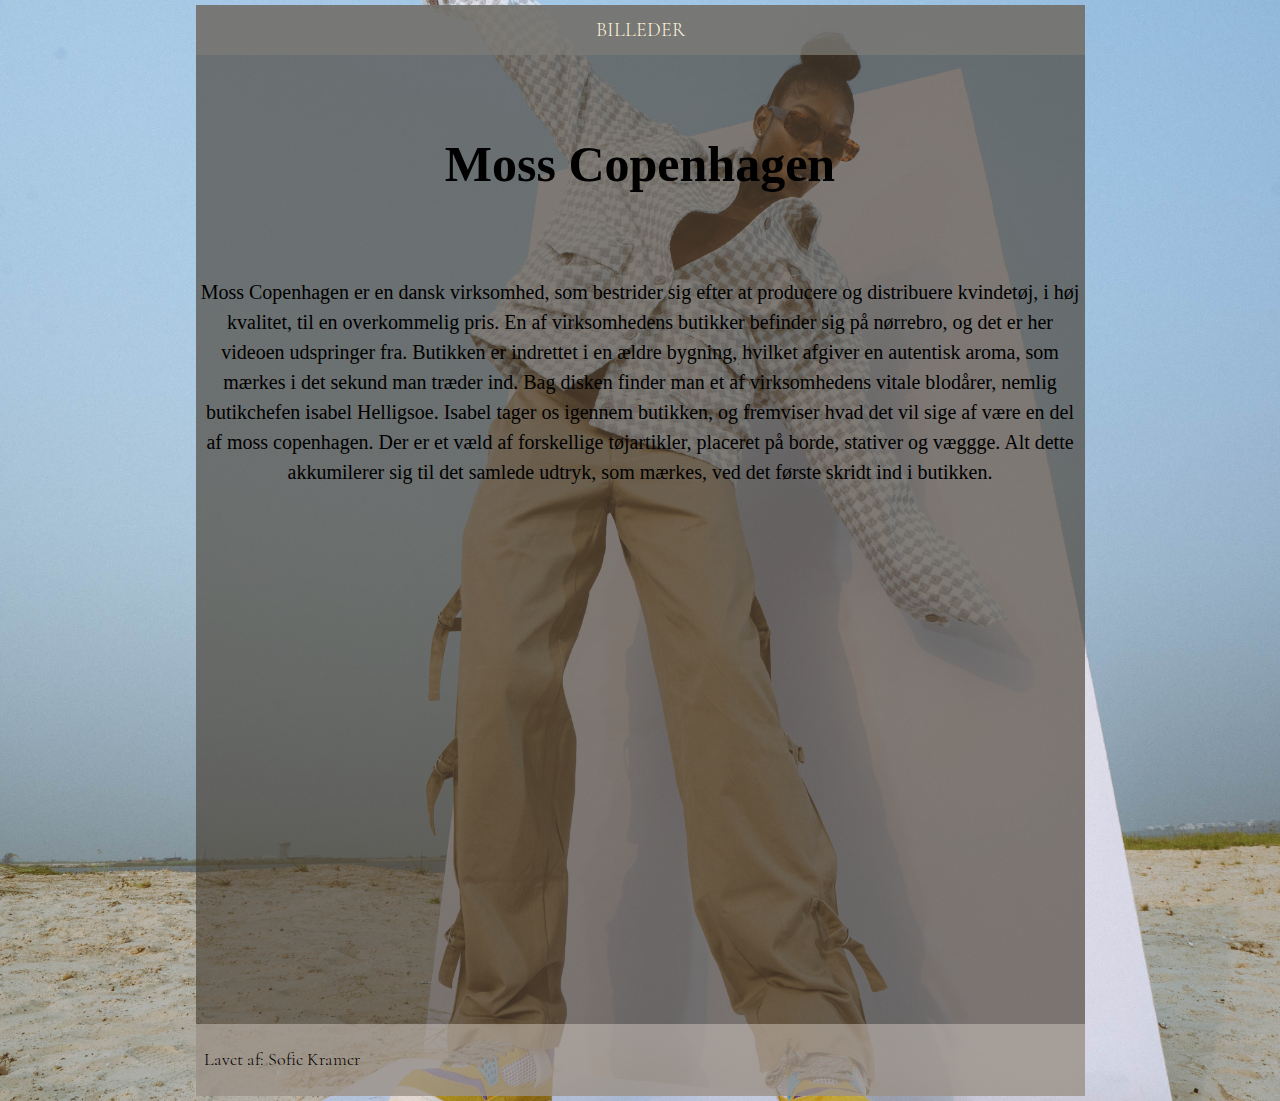
<file: index.html>
<!DOCTYPE html>
<html lang="da">
  <head>
    <link rel="stylesheet" href="generel.css" />
    <link rel="stylesheet" href="style.css" />
    <link rel="icon" type="image/svg+xml" href="favicon.svg" />
    <meta charset="UTF-8" />
    <meta http-equiv="X-UA-Compatible" content="IE=edge" />
    <meta name="viewport" content="width=device-width, initial-scale=1.0" />
    <title>Moss </title>
    <meta name="title" content="Moss">      
    <meta name="robots" content="noindex" />
  </head>
  <body>
    <header>
      <nav>
        <ul>
          <li><a href="photo.html">Billeder</a></li>
        </ul>
      </nav>
    </header>
    <main>
      <h1>Moss Copenhagen</h1>

      <p>
        Moss Copenhagen er en dansk virksomhed, som bestrider sig efter at producere og distribuere kvindetøj, i høj kvalitet, til en overkommelig pris.
        En af virksomhedens butikker befinder sig på nørrebro, og det er her videoen udspringer fra.
        Butikken er indrettet i en ældre bygning, hvilket afgiver en autentisk aroma, som mærkes i det sekund man træder ind.
         Bag disken finder man et af virksomhedens vitale blodårer, nemlig butikchefen isabel Helligsoe.
        Isabel tager os igennem butikken, og fremviser hvad det vil sige af være en del af moss copenhagen. 
        Der er et væld af forskellige tøjartikler, placeret på borde, stativer og væggge. 
        Alt dette akkumilerer sig til det samlede udtryk, som mærkes, ved det første skridt ind i butikken.
      </p>
      
      <iframe width="300" height="300" src="https://www.youtube.com/embed/bLxgMk-c9j0" title="YouTube video player" frameborder="0" allow="accelerometer; autoplay; clipboard-write; encrypted-media; gyroscope; picture-in-picture" allowfullscreen></iframe>
    

      

  
  
        </div>
        </div>
      </div>
    </main>
    <footer>Lavet af: Sofie Kramer</footer>
    <script src="menu(2).js"></script>
  </body>
</html>
</file>
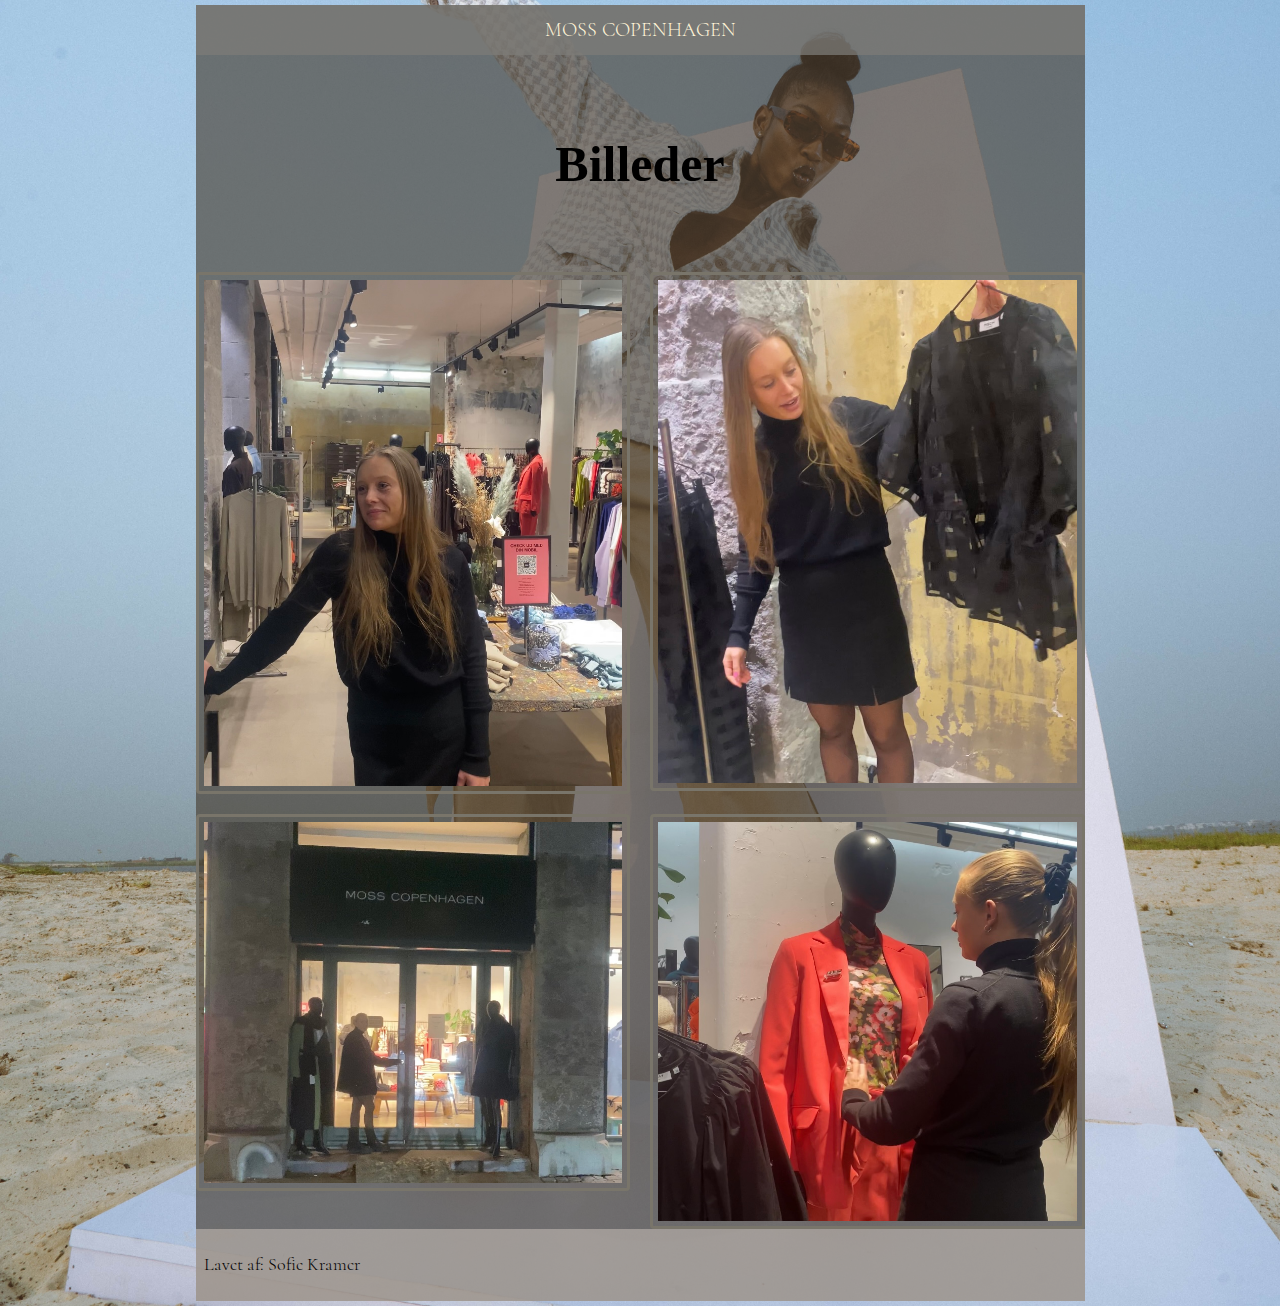
<file: photo.html>
<!DOCTYPE html>
<html lang="da">
  <head>
    <link rel="stylesheet" href="generel.css" />
    <link rel="stylesheet" href="style.css" />
    <link rel="icon" type="image/svg+xml" href="favicon.svg" />
    <meta charset="UTF-8" />
    <meta http-equiv="X-UA-Compatible" content="IE=edge" />
    <meta name="viewport" content="width=device-width, initial-scale=1.0" />
    <title>Moss </title>
    <meta name="title" content="Moss">      
    <meta name="robots" content="noindex" />
</head>
<body>
    <header>
        <nav>
          <ul>
            <li><a href="index.html">Moss Copenhagen</a></li>
          </ul>
        </nav>
      </header>
      <main>
        <h1>Billeder</h1>
        </div>
          <div class="grid_1-1">
          <img class="img1" src="IMG_0091.jpg" alt="img1" />
          <img class="img4" src="IMG_0094.jpg" alt="img4" />
          <img class="img3" src="IMG_0093.jpg" alt="img3" />
          <img class="img5" src="IMG_0095.jpg" alt="img5" />
        </div>
      
          </div>
          </div>
        </div>
      </main>
      <footer>Lavet af: Sofie Kramer</footer>
      <script src="menu(2).js"></script>
    </body>
  </html>
  
    
</body>
</html>
</file>
<file: generel.css>
/* FONTS */
@font-face {
  font-family: "H1";
  src: url("H1/neuton-extralight-webfont.woff2") format("woff1");
}

@font-face {
  font-family: "P";
  src: url("P/taviraj-light-webfont.woff2") format("woff3");
}

@font-face {
  font-family: "H1234";
  src: url("H1234/cormorant-variablefont_wght-webfont.woff2") format("woff2");
}
/* Nulstilling af margin og padding på alle elementer, samt ændring af box model på alle elementer */
* {
  box-sizing: border-box;
  padding: 0;
}

/* Normalisering af font og linjehøjde på dokumentets tekster, samt nedtoning af tekstfarven */
body {
  font-family: system-ui, sans-serif;
  line-height: 1.6;
  color: #000000;
}

/* Normalisering af billeder */
img {
  width: 100%;
  height: auto;
  border-radius: 8px;
  border: 3px solid rgb(121, 117, 106);
  border-radius: 4px;
  padding: 5px;
}

/* BODY,HTML OG IMG  */
.html.index.html {
  margin: 0;
  padding: 0;
  background-size: cover;
  background-color: #071e0b;
}

html {
  font-size: 10px;
  background-color: #000000;
  padding: 5px;
}

body {
  line-height: 3;
  background-color: #463d31a3;
  width: 70%;
  margin: 0 auto;
}

/* || typography */
h1 {
  font-size: 5rem;
  text-align: center;
  color: #000000;
  font-family: "H1";
  align-self: center;
  color: #000000;
}
H2 {
  font-family: "H1234";
  color: #11521b;
  font-size: x-large;
  text-align: center;
}

p {
  font-size: 2rem;
  line-height: 1.5;
  font-family: "P";
  padding: 20px;
  text-align: center;
  padding: 5px;
}

/* MIT HEADER LEYOUT */

nav,
footer {
  background-color: rgba(214, 203, 195, 0.481);
  padding: 1%;
  font-size: large;
  font-family: "H1234";
}

nav {
  height: 50px;
  background-color: #7d7c77bc;
  display: flex;
  margin-bottom: 10px;
  align-items: center;
}

nav ul {
  padding: 0;
  list-style-type: none;
  flex: 2;
  display: flex;
}

nav li {
  display: inline;
  text-align: center;
  flex: 1;
}

nav a {
  display: inline-block;
  font-size: 2rem;
  text-transform: uppercase;
  text-decoration: none;
  color: #fff4d8;
}

/*   Mad   */

.img5 {
  width: 100%;
  height: auto;
}

.img1 {
  width: 100%;
  height: auto;
}

/*byer*/

.Rom {
  border-radius: 50%;
  align-items: center;
  gap: 10px;
}

.milano {
  border-radius: 50%;
  align-items: center;
  gap: 10px;
}

.rom1 {
  border-radius: 50%;
  align-items: center;
  width: 80%;
  height: auto;
  gap: 10px;
}
/* billede tekst*/

figcaption {
  font-family: "H1234";
  background-color: #000000;
  inline-size: fit-content;
  padding: 0.5rem;
  margin-inline-start: 1rem;
  border-radius: 8px;
  transform: translateY(-50%);
  box-shadow: 0px 5px 10px 2px rgba(11, 47, 106, 0.07);
  color: #514c46;
}
figure img {
  display: block;
  inline-size: 100%;
  border-radius: 10px;
}

/*test*/
html {
  background: url(baggrund3.jpg) no-repeat center fixed;
  background-size: cover;
}

.rom {
  gap: 50px;
}

iframe {
  width: 100%;
  height: auto;

  aspect-ratio: 16 / 9;
}
</file>
<file: style.css>
.grid_1-1 {
  display: grid;
  gap: 20px;
}
.colum {
  display: flex;
  flex-direction: column;
}

nav {
  --less-than: 750;
}

.grid_1-1 {
  display: grid;
}

.colum {
  display: flex;
  flex-direction: column;
}
/*mad*/

.grid_1-1-1-1 {
  display: grid;
  grid-template-columns: 1fr 1fr 1fr 1fr 1fr;
}

.grid_1-1-1-1 img {
  padding: 0;
  margin: 0;
  object-fit: cover;
  align-self: stretch;
}

@media (min-width: 750px) {
  /* Index.html */
  .grid_1-1 {
    display: grid;
    grid-template-columns: 1fr 1fr;
    width: 100%;
    height: auto;
    margin-top: 10px;
  }

  .order {
    order: -1;
  }

  .grid_2-1 {
    display: grid;
    grid-template-columns: 2fr 2fr;
    /* grid-template-rows: 1fr 1fr; */
  }

  /* Mad.html */

  .grid_2-1 {
    display: grid;
    grid-template-columns: 2fr 2fr;
    align-self: baseline;
  }
}
</file>
